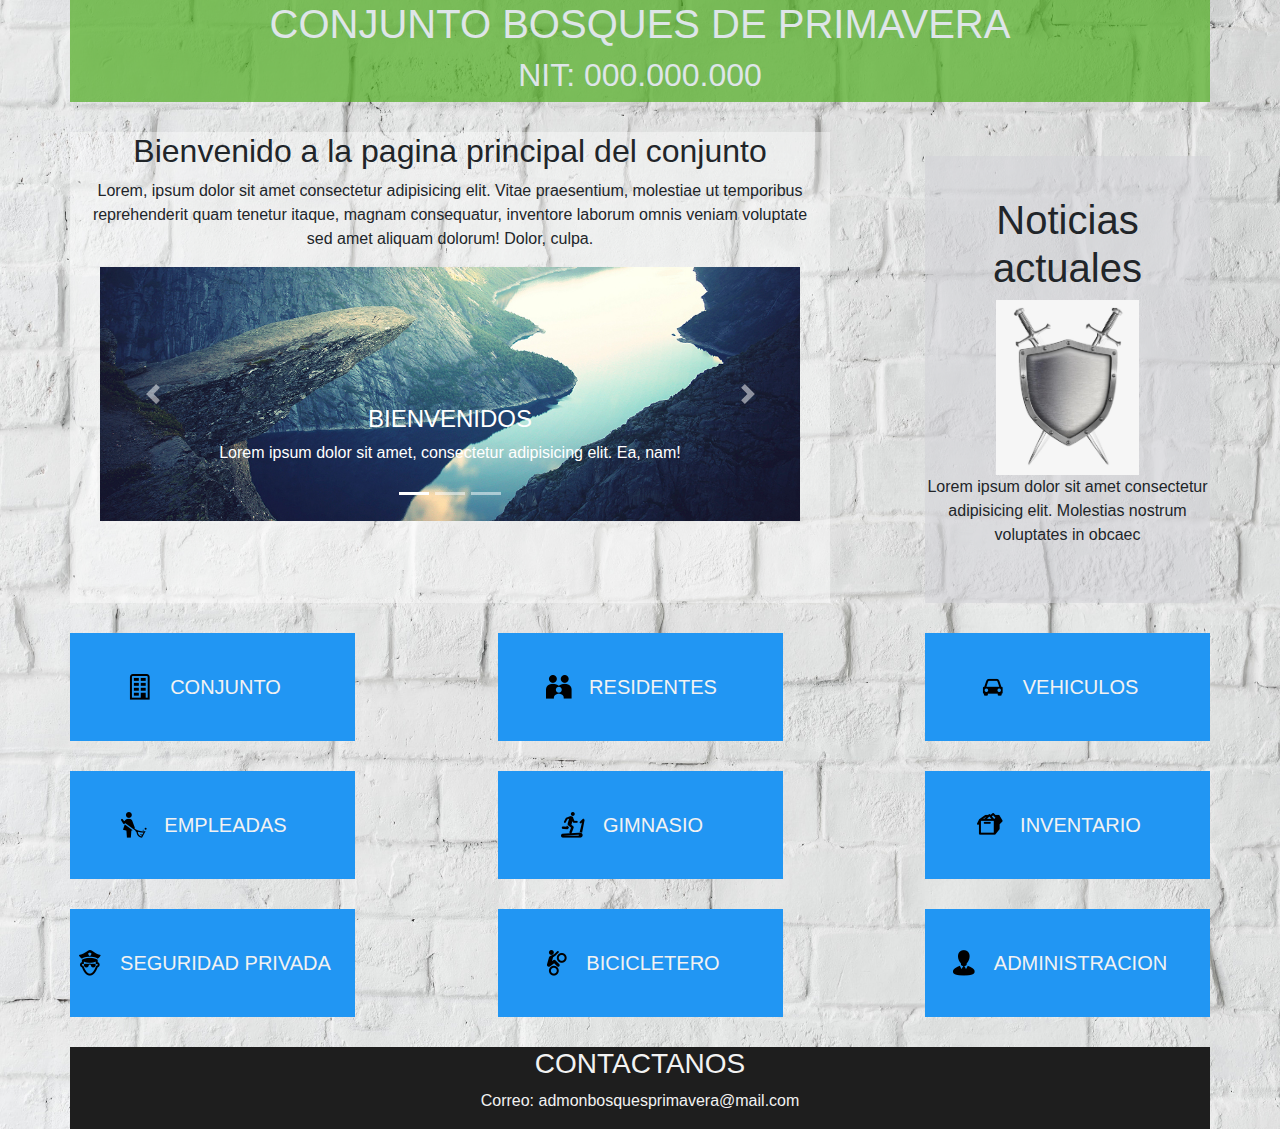
<file: index.html>
<!DOCTYPE html>
<html lang="en">
<head>
    <meta charset="UTF-8">
    <meta name="viewport" content="width=device-width, initial-scale=1.0">
    <meta http-equiv="X-UA-Compatible" content="ie=edge">
    <link rel="stylesheet" href="css/bootstrap.min.css">
    <link rel="stylesheet" href="stylos.css">
    <title>Bosques de Primavera</title>
</head>
<body>
    <div class="container">
        <header class="titulo row">
            <div class="col">
                <h1>CONJUNTO BOSQUES DE PRIMAVERA</h1>
                <h2>NIT: 000.000.000</h2>
            </div>
        </header>
        <div class="tema_inicial row justify-content-between">
            <main class="tema_principal col-lg-8 col-md-12">
                <h2>Bienvenido a la pagina principal del conjunto</h2>
                <p>Lorem, ipsum dolor sit amet consectetur adipisicing elit. Vitae praesentium, molestiae ut temporibus reprehenderit quam tenetur itaque, magnam consequatur, inventore laborum omnis veniam voluptate sed amet aliquam dolorum! Dolor, culpa.</p>
                <div class="container">
                    <div class="row">
                        <div class="col">
                            <div class="carousel slide" id="fotoswelcome" data-ride="carousel">
                                <ol class="carousel-indicators">
                                    <li data-target="#fotoswelcome" data-slide-to="0" class="active"></li>
                                    <li data-target="#fotoswelcome" data-slide-to="1"></li>
                                    <li data-target="#fotoswelcome" data-slide-to="2"></li>
                                </ol>
                                <div class="carousel-inner">
                                    <div class="carousel-item active">
                                        <div class="carousel-caption d-block">
                                            <h4>BIENVENIDOS</h4>
                                            <P>Lorem ipsum dolor sit amet, consectetur adipisicing elit. Ea, nam!</P>
                                        </div>
                                        <img width="100%" src="img/carousel1.jpg" alt="">
                                    </div>
                                    <div class="carousel-item">
                                        <div class="carousel-caption d-block">
                                            <h4>CONTACTANOS</h4>
                                            <P>Lorem ipsum dolor sit amet, consectetur adipisicing elit. Ea, nam!</P>
                                        </div>
                                        <img width="100%" src="img/carousel2.jpg" alt="">
                                    </div>
                                    <div class="carousel-item">
                                        <div class="carousel-caption d-block">
                                            <h4>SIGUENOS</h4>
                                            <P>Lorem ipsum dolor sit amet, consectetur adipisicing elit. Ea, nam!</P>
                                        </div>
                                        <img width="100%" src="img/carousel3.jpg" alt="">
                                    </div>
                                </div>
                                <a href="#fotoswelcome" class="carousel-control-prev" data-slide="prev">
                                    <span class="carousel-control-prev-icon" aria-hidden="true"></span>
                                    <span class="sr-only">Anterior</span>
                                </a>
                                <a href="#fotoswelcome" class="carousel-control-next" data-slide="next">
                                    <span class="carousel-control-next-icon" aria-hidden="true"></span>
                                    <span class="sr-only">Anterior</span>
                                </a>
                            </div>
                        </div>
                    </div>
                </div>
            </main>
            <aside class="noticias_actuales col-lg-3 col-md-12 align-self-center mt-4">
                <h1>Noticias actuales</h1>
                <img src="img/logo_conjunto.jpg" width="50%" height="50%" alt="logo">
                <p>Lorem ipsum dolor sit amet consectetur adipisicing elit. Molestias nostrum voluptates in obcaec</p>
            </aside>
        </div>
        <section class="menus_principales row justify-content-between">
            <div class="pagina_extra col-lg-3 col-md-6 col-sm-12">
                <img src="img/icons8-edificio-26.png" alt="logos_pequeños"><a class="menus btn btn-link btn-lg" href="Conjunto/Conjunto/conjunto.html">CONJUNTO</a>
            </div>
            <div class="pagina_extra col-lg-3 col-md-6 col-sm-12">
                <img src="img/icons8-familia-hombre-mujer-26.png" alt="logos_pequeños"><a class="menus btn btn-link btn-lg" href="Conjunto/Residentes/residentes.html">RESIDENTES</a>
            </div>
            <div class="pagina_extra col-lg-3 col-md-12 col-sm-12">
                <img src="img/icons8-coche-26.png" alt="logos_pequeños"><a class="menus btn btn-link btn-lg" href="Conjunto/Vehiculos/vehiculos.html">VEHICULOS</a>
            </div>
        </section>
        <section class="menus_principales row justify-content-between">    
            <div class="pagina_extra col-lg-3 col-md-6 col-sm-12">
                <img src="img/icons8-ama-de-llaves-26.png" alt="logos_pequeños"><a class="menus btn btn-link btn-lg" href="Conjunto/Empleadas/empleadas.html">EMPLEADAS</a>
            </div>
            <div class="pagina_extra col-lg-3 col-md-6 col-sm-12">
                <img src="img/icons8-cinta-de-correr-26.png" alt="logos_pequeños"><a class="menus btn btn-link btn-lg" href="Conjunto/Gimnasio/gimnasio.html">GIMNASIO</a>
            </div>
            <div class="pagina_extra col-lg-3 col-md-12 col-sm-12">
                <img src="img/icons8-caja-llena-26.png" alt="logos_pequeños"><a class="menus btn btn-link btn-lg" href="Conjunto/Inventario/inventario.html">INVENTARIO</a>
            </div>
        </section>    
        <section class="menus_principales row justify-content-between">    
            <div class="pagina_extra col-lg-3 col-md-6 col-sm-12">
                <img src="img/icons8-hombre-policía-26.png" alt="logos_pequeños"><a class="menus btn btn-link btn-lg" href="Conjunto/Seguridad_privada/seguridad_privada.html">SEGURIDAD PRIVADA</a>
            </div>
            <div class="pagina_extra col-lg-3 col-md-6 col-sm-12">
                <img src="img/icons8-ciclismo-bmx-26.png" alt="logos_pequeños"><a class="menus btn btn-link btn-lg" href="Conjunto/Bicicletero/bicicletero.html">BICICLETERO</a>
            </div>
            <div class="pagina_extra col-lg-3 col-md-12 col-sm-12">
                <img src="img/icons8-administrador-del-hombre-26.png" alt="logos_pequeños"><a class="menus btn btn-link btn-lg" href="Conjunto/Administracion/administracionn.html">ADMINISTRACION</a>
            </div>
        </section>
        <footer class="contactanos row">
            <div class="col">
                <h3>CONTACTANOS</h3>
                <P>Correo: admonbosquesprimavera@mail.com</P>
            </div>
        </footer>
    </div>
    <script src="js/jquery-3.3.1.min.js"></script>
    <script src="js/bootstrap.min.js"></script>
</body>
</html>
</file>
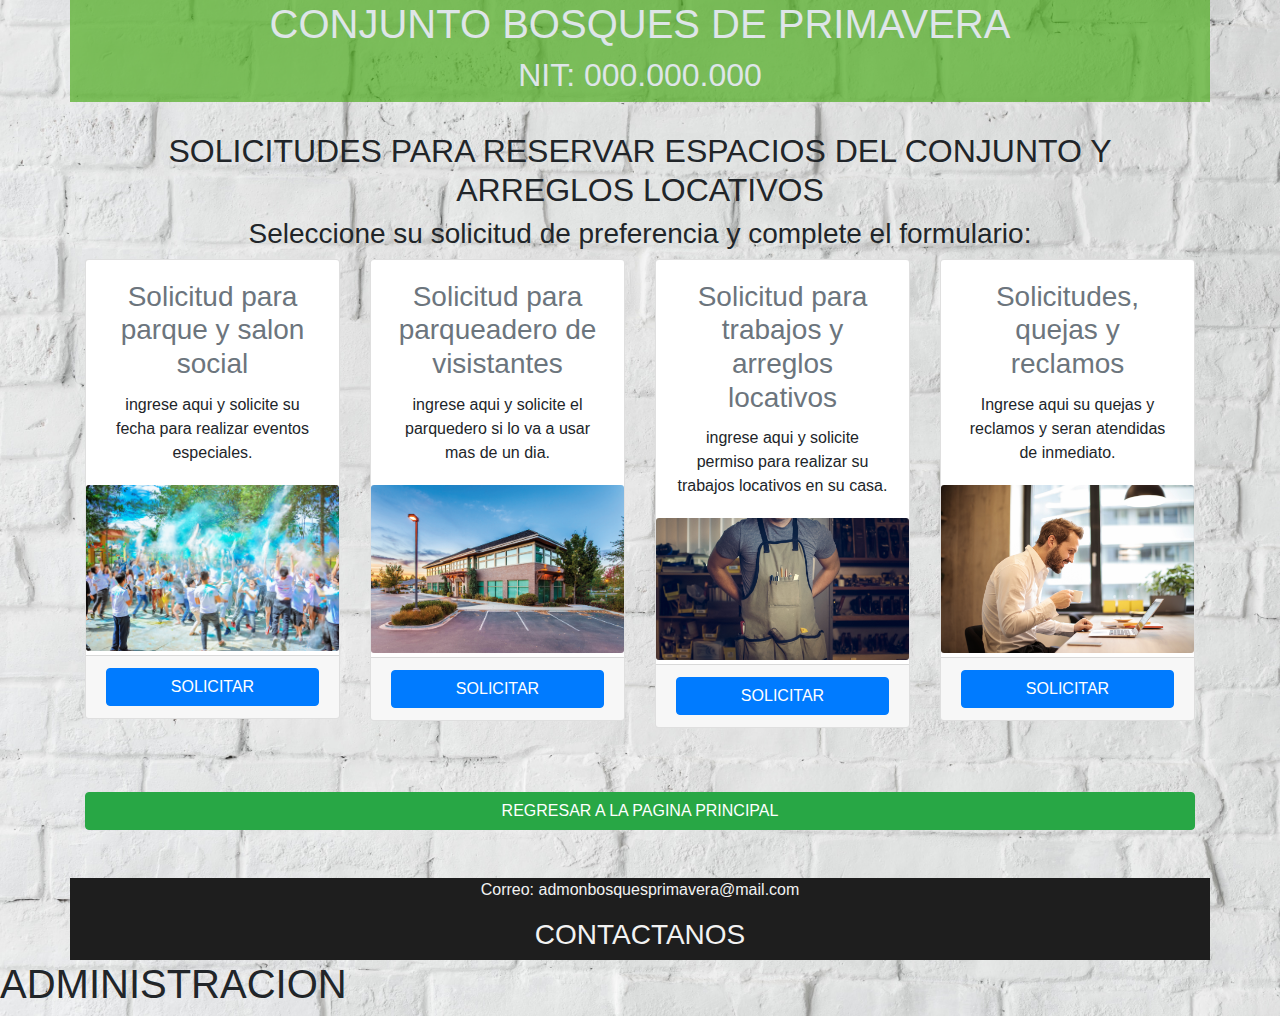
<file: Conjunto/Administracion/administracionn.html>
<!DOCTYPE html>
<html lang="en">
<head>
    <meta charset="UTF-8">
    <meta name="viewport" content="width=device-width, initial-scale=1.0">
    <meta http-equiv="X-UA-Compatible" content="ie=edge">
    <link rel="stylesheet" href="../../css/bootstrap.min.css">
    <link rel="stylesheet" href="../../stylos.css">
    <title>Administracion</title>
</head>
<body>
    <div class="container">
        <header class="titulo row">
            <div class="col">
                <h1>CONJUNTO BOSQUES DE PRIMAVERA</h1>
                <h2>NIT: 000.000.000</h2>
            </div>
        </header>
        <div class="row">
            <div class="col text-center">
                <h2>SOLICITUDES PARA RESERVAR ESPACIOS DEL CONJUNTO Y ARREGLOS LOCATIVOS</h2>
                <h3>Seleccione su solicitud de preferencia y complete el formulario:</h3>
            </div>
        </div>
        <div class="row">
            <div class="col-12 col-md-6 col-lg-3 mb-3">
                <div class="card text-center">
                    <div class="card-body">
                        <h3 class="card-title text-muted">Solicitud para parque y salon social</h3>
                        <p class="card-text">ingrese aqui y solicite su fecha para realizar eventos especiales.</p>
                    </div>
                    <img src="../../img/celebration-crowd-daylight-1157557.jpg" alt="party" class="card-img mb-1">
                    <div class="card-footer">
                        <a href="Solicitudes/salon_social.html" class="btn btn-primary btn-block">SOLICITAR</a>
                    </div>
                </div>
            </div>
            <div class="col-12 col-md-6 col-lg-3 mb-3">
                <div class="card text-center">
                    <div class="card-body">
                        <h3 class="card-title text-muted">Solicitud para parqueadero de visistantes</h3>
                        <p class="card-text">ingrese aqui y solicite el parquedero si lo va a usar mas de un dia.</p>
                    </div>
                    <img src="../../img/architecture-building-daylight-1500459.jpg" alt="party" class="card-img mb-1">
                    <div class="card-footer">
                        <a href="Solicitudes/parquedero.html" class="btn btn-primary btn-block">SOLICITAR</a>
                    </div>
                </div>
            </div>
            <div class="col-12 col-md-6 col-lg-3 mb-3">
                <div class="card text-center">
                    <div class="card-body">
                        <h3 class="card-title text-muted">Solicitud para trabajos y arreglos locativos</h3>
                        <p class="card-text">ingrese aqui y solicite permiso para realizar su trabajos locativos en su casa.</p>
                    </div>
                    <img src="../../img/adult-apron-blur-374079.jpg" alt="party" class="card-img mb-1">
                    <div class="card-footer">
                        <a href="Solicitudes/trabajos.html" class="btn btn-primary btn-block">SOLICITAR</a>
                    </div>
                </div>
            </div>
            <div class="col-12 col-md-6 col-lg-3">
                <div class="card text-center">
                    <div class="card-body">
                        <h3 class="card-title text-muted">Solicitudes, quejas y reclamos</h3>
                        <p class="card-text">Ingrese aqui su quejas y reclamos y seran atendidas de inmediato.</p>
                    </div>
                    <img src="../../img/beard-coffee-cup-925786.jpg" alt="party" class="card-img mb-1">
                    <div class="card-footer">
                         <a href="Solicitudes/quejas.html" class="btn btn-primary btn-block">SOLICITAR</a>
                    </div>
                </div>
            </div>
        </div>
        <div class="row mb-5 mt-5">
            <div class="col">
                <a href="../../index.html" class="btn btn-success btn-block">REGRESAR A LA PAGINA PRINCIPAL</a>
            </div>
        </div>
    </div>
    <div class="container">
        <footer class="contactanos row">
            <div class="col">
                <P>Correo: admonbosquesprimavera@mail.com</P>
                <h3>CONTACTANOS</h3>
            </div>
        </footer>
    </div>
    <h1>ADMINISTRACION</h1>
    <script src="../../js/jquery-3.3.1.min.js"></script>
    <script src="../../js/bootstrap.min.js"></script>
</body>
</body>
</html>
</file>
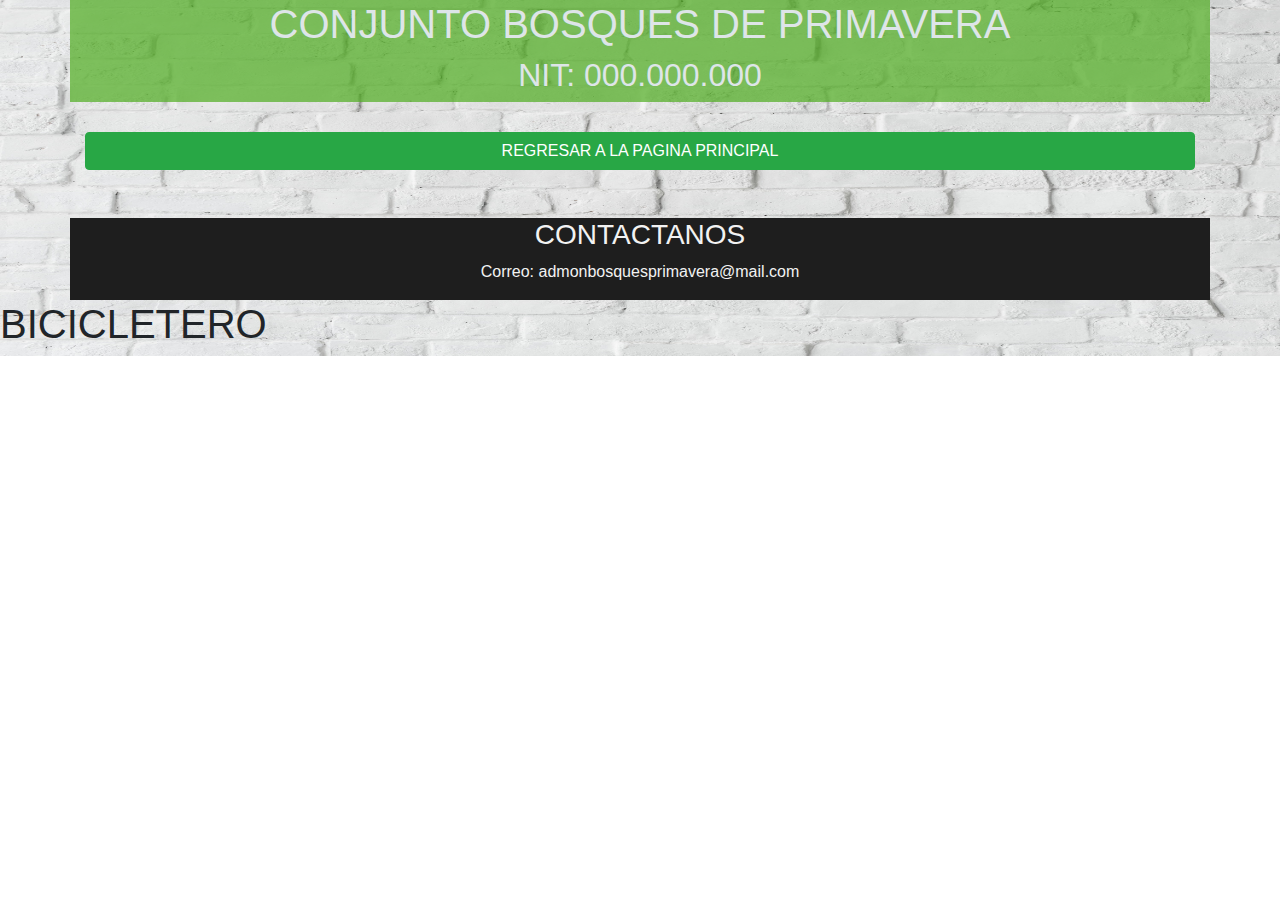
<file: Conjunto/Bicicletero/bicicletero.html>
<!DOCTYPE html>
<html lang="en">
<head>
    <meta charset="UTF-8">
    <meta name="viewport" content="width=device-width, initial-scale=1.0">
    <meta http-equiv="X-UA-Compatible" content="ie=edge">
    <link rel="stylesheet" href="../../css/bootstrap.min.css">
    <link rel="stylesheet" href="../../stylos.css">
    <title>Bicicletero</title>
</head>
<body>
    <div class="container">
        <header class="titulo row">
            <div class="col">
                <h1>CONJUNTO BOSQUES DE PRIMAVERA</h1>
                <h2>NIT: 000.000.000</h2>
            </div>
        </header>
        <div class="row mb-5">
             <div class="col">
                <a href="../../index.html" class="btn btn-success btn-block">REGRESAR A LA PAGINA PRINCIPAL</a>
            </div>
        </div>
    </div>
    <div class="container">
        <footer class="contactanos row">
            <div class="col">
                <h3>CONTACTANOS</h3>
                <P>Correo: admonbosquesprimavera@mail.com</P>
            </div>
        </footer>
    </div>
    <h1>BICICLETERO</h1>
    <script src="../../js/bootstrap.min.js"></script>
    <script src="../../js/jquery-3.3.1.min.js"></script>
</body>
</body>
</html>
</file>
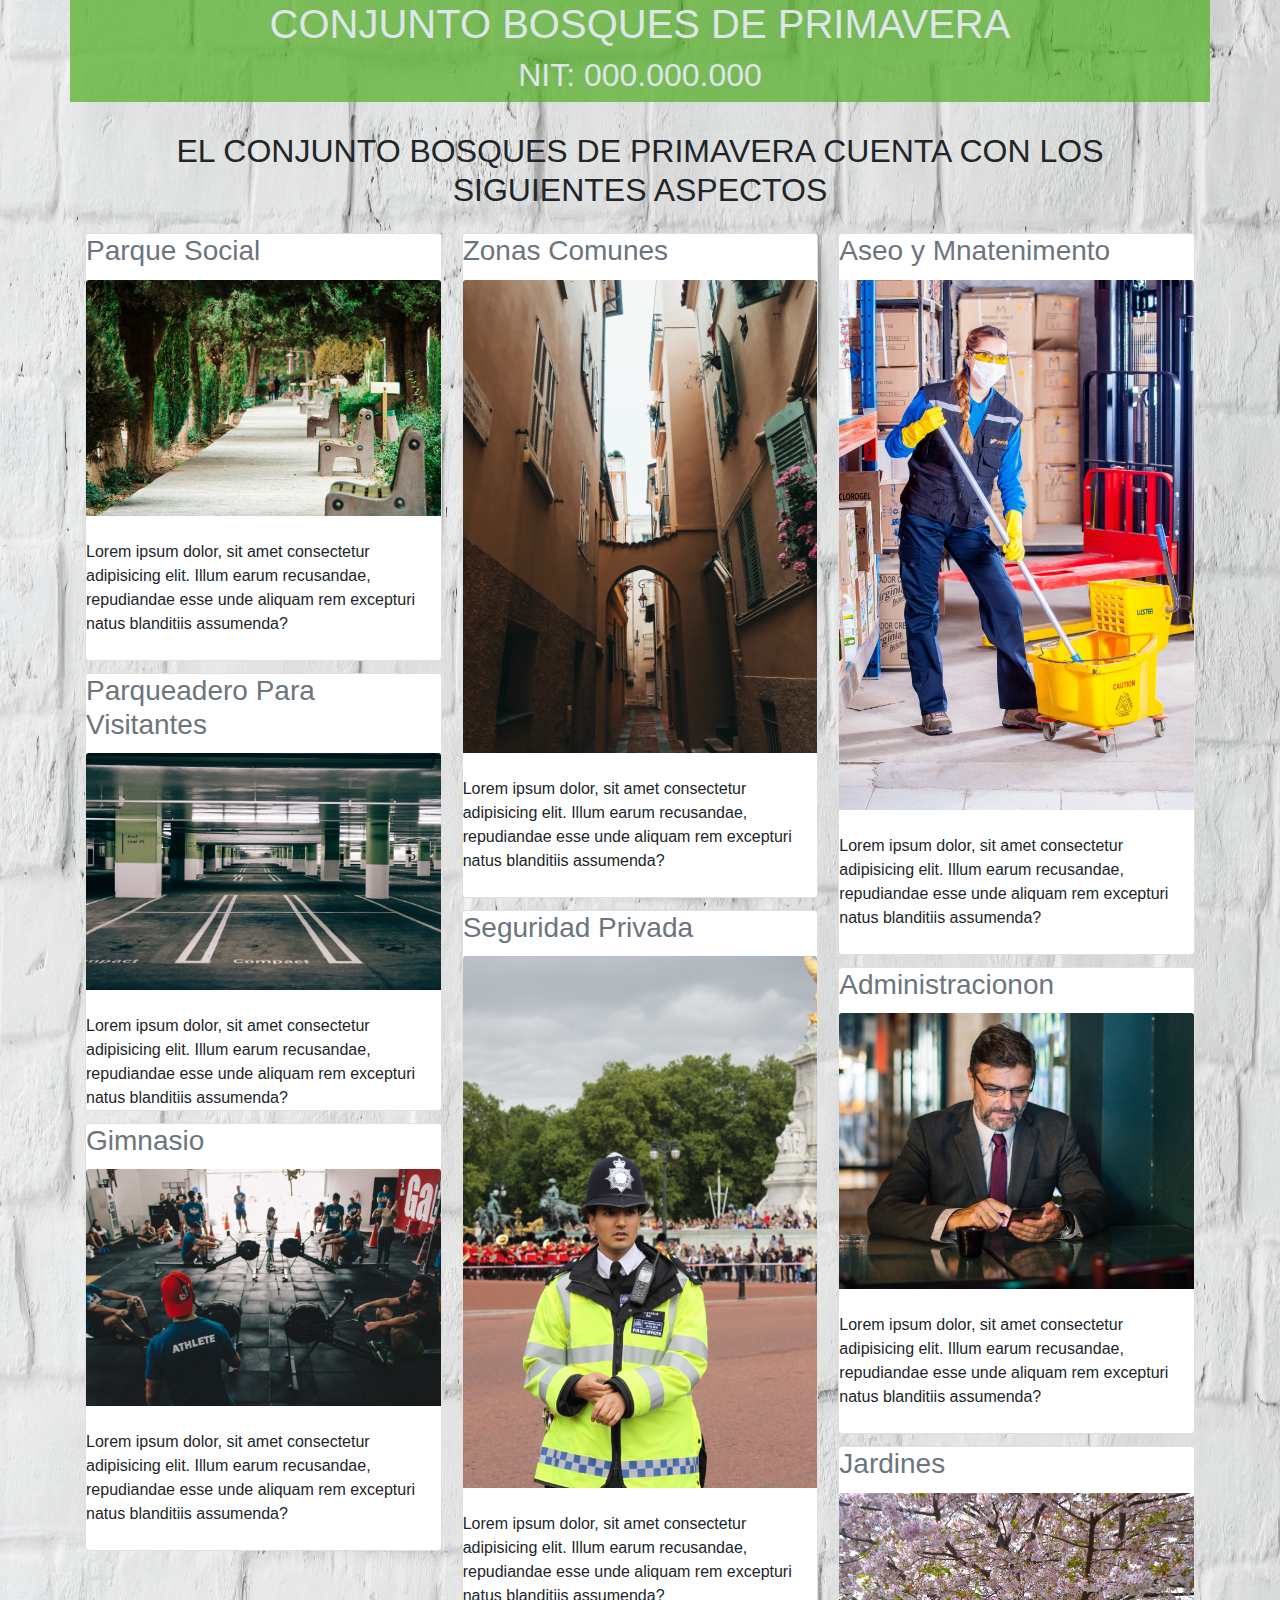
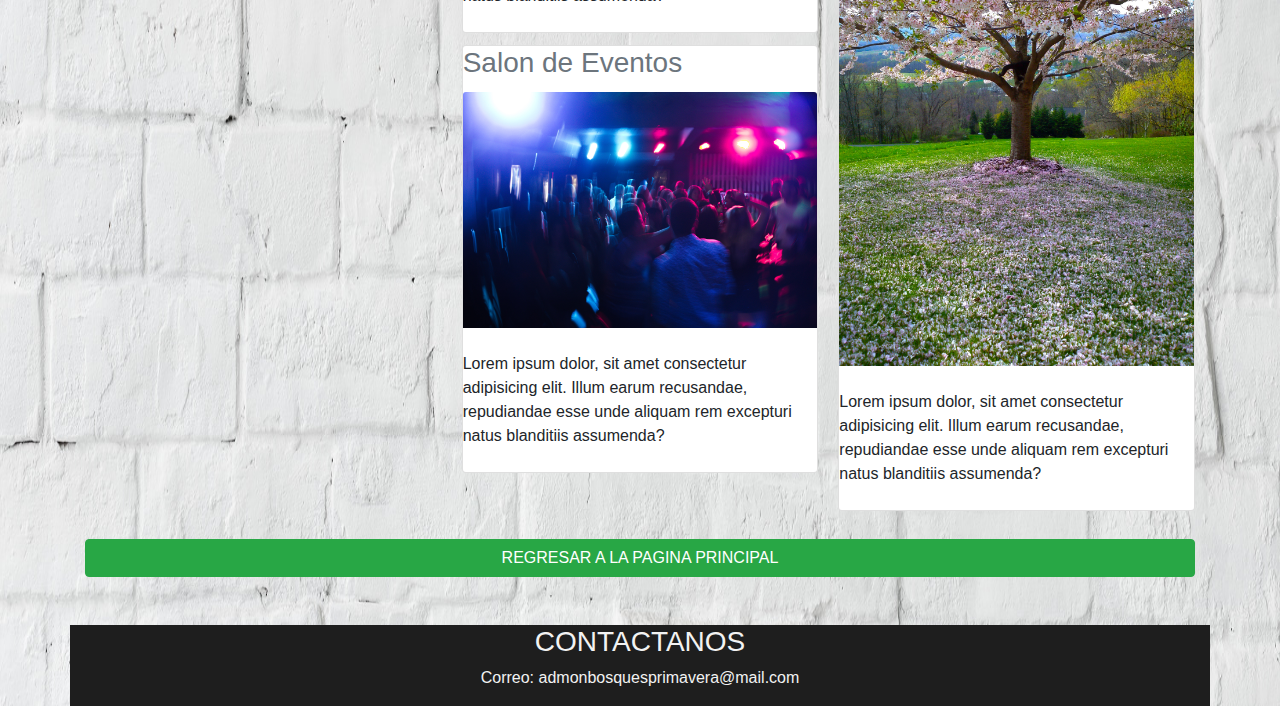
<file: Conjunto/Conjunto/conjunto.html>
<!DOCTYPE html>
<html lang="en">
<head>
    <meta charset="UTF-8">
    <meta name="viewport" content="width=device-width, initial-scale=1.0">
    <meta http-equiv="X-UA-Compatible" content="ie=edge">
    <link rel="stylesheet" href="../../css/bootstrap.min.css">
    <link rel="stylesheet" href="../../stylos.css">
    <title>Conjunto</title>
</head>
<body>
    <div class="container">
        <header class="titulo row">
            <div class="col">
                <h1>CONJUNTO BOSQUES DE PRIMAVERA</h1>
                <h2>NIT: 000.000.000</h2>
            </div>
        </header>
        <div class="row">
            <div class="col">
                <h2 class="text-center">EL CONJUNTO BOSQUES DE PRIMAVERA CUENTA CON LOS SIGUIENTES ASPECTOS</h2>
            </div>
        </div>
    </div>
    <div class="container">
        <div class="row mt-3 mb-3">
            <div class="col">
                <div class="card-columns">
                    <div class="card">
                        <div class="card-block">
                            <h3 class="card-title text-muted">Parque Social</h3>
                            <img src="../../img/benches-environment-flower-983436.jpg" class="card-img-top img-fluid" alt="">
                            <p class="card-text mt-4 mb-4">Lorem ipsum dolor, sit amet consectetur adipisicing elit. Illum earum recusandae, repudiandae esse unde aliquam rem excepturi natus blanditiis assumenda?</p>
                        </div>
                    </div>
                    <div class="card">
                        <div class="card-block">
                            <h3 class="card-title text-muted">Parqueadero Para Visitantes</h3>
                            <img src="../../img/multi-storey-car-park-parking-6517.jpg" class="card-img-top img-fluid" alt="">
                            <p class="card-text mt-4">Lorem ipsum dolor, sit amet consectetur adipisicing elit. Illum earum recusandae, repudiandae esse unde aliquam rem excepturi natus blanditiis assumenda?</p>
                        </div>
                    </div>
                    <div class="card">
                        <div class="card-block">
                            <h3 class="card-title text-muted">Gimnasio</h3>
                            <img src="../../img/athletes-endurance-energy-685534.jpg" class="card-img-top img-fluid" alt="">
                            <p class="card-text mt-4 mb-4">Lorem ipsum dolor, sit amet consectetur adipisicing elit. Illum earum recusandae, repudiandae esse unde aliquam rem excepturi natus blanditiis assumenda?</p>
                        </div>
                    </div>
                    <div class="card">
                        <div class="card-block">
                            <h3 class="card-title text-muted">Zonas Comunes</h3>
                            <img src="../../img/alley-architecture-buildings-1287217.jpg" class="card-img-top img-fluid" alt="">
                            <p class="card-text mt-4 mb-4">Lorem ipsum dolor, sit amet consectetur adipisicing elit. Illum earum recusandae, repudiandae esse unde aliquam rem excepturi natus blanditiis assumenda?</p>
                        </div>
                    </div>
                    <div class="card">
                        <div class="card-block">
                            <h3 class="card-title text-muted">Seguridad Privada</h3>
                            <img src="../../img/city-cop-crowd-89427.jpg" class="card-img-top img-fluid" alt="">
                            <p class="card-text mt-4 mb-4">Lorem ipsum dolor, sit amet consectetur adipisicing elit. Illum earum recusandae, repudiandae esse unde aliquam rem excepturi natus blanditiis assumenda?</p>
                        </div>
                    </div>
                    <div class="card">
                        <div class="card-block">
                            <h3 class="card-title text-muted">Salon de Eventos</h3>
                            <img src="../../img/bar-blur-blurred-801863.jpg" class="card-img-top img-fluid" alt="">
                            <p class="card-text mt-4 mb-4">Lorem ipsum dolor, sit amet consectetur adipisicing elit. Illum earum recusandae, repudiandae esse unde aliquam rem excepturi natus blanditiis assumenda?</p>
                        </div>
                    </div>
                    <div class="card">
                        <div class="card-block">
                            <h3 class="card-title text-muted">Aseo y Mnatenimento</h3>
                            <img src="../../img/adult-building-business-209271.jpg" class="card-img-top img-fluid" alt="">
                            <p class="card-text mt-4 mb-4">Lorem ipsum dolor, sit amet consectetur adipisicing elit. Illum earum recusandae, repudiandae esse unde aliquam rem excepturi natus blanditiis assumenda?</p>
                        </div>
                    </div>
                    <div class="card">
                        <div class="card-block">
                            <h3 class="card-title text-muted">Administracionon</h3>
                            <img src="../../img/administration-adult-alone-1056549.jpg" class="card-img-top img-fluid" alt="">
                            <p class="card-text mt-4 mb-4">Lorem ipsum dolor, sit amet consectetur adipisicing elit. Illum earum recusandae, repudiandae esse unde aliquam rem excepturi natus blanditiis assumenda?</p>
                        </div>
                    </div>
                    <div class="card">
                        <div class="card-block">
                            <h3 class="card-title text-muted">Jardines</h3>
                            <img src="../../img/blooming-blossom-flora-92933.jpg" class="card-img-top img-fluid" alt="">
                            <p class="card-text mt-4 mb-4">Lorem ipsum dolor, sit amet consectetur adipisicing elit. Illum earum recusandae, repudiandae esse unde aliquam rem excepturi natus blanditiis assumenda?</p>
                        </div>
                    </div>
                </div>
            </div>
        </div>
        <div class="row mb-5">
             <div class="col">
                <a href="../../index.html" class="btn btn-success btn-block">REGRESAR A LA PAGINA PRINCIPAL</a>
            </div>
        </div>
    </div>
    <div class="container">
        <footer class="contactanos row">
            <div class="col">
                <h3>CONTACTANOS</h3>
                <P>Correo: admonbosquesprimavera@mail.com</P>
            </div>
        </footer>
    </div>
    <script src="../../js/jquery-3.3.1.min.js"></script>
    <script src="../../js/bootstrap.min.js"></script>
</body>
</body>
</html>
</file>
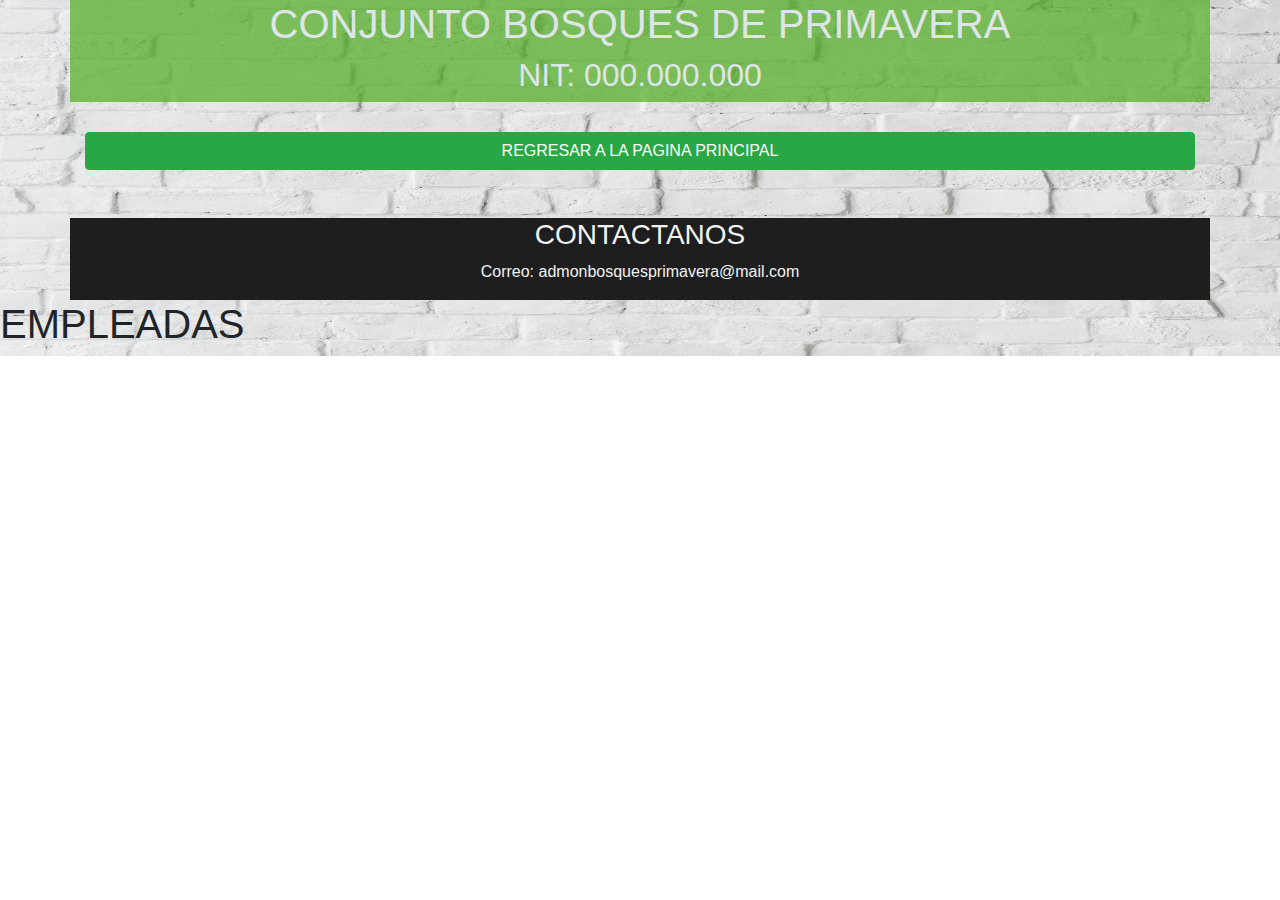
<file: Conjunto/Empleadas/empleadas.html>
<!DOCTYPE html>
<html lang="en">
<head>
    <meta charset="UTF-8">
    <meta name="viewport" content="width=device-width, initial-scale=1.0">
    <meta http-equiv="X-UA-Compatible" content="ie=edge">
    <link rel="stylesheet" href="../../css/bootstrap.min.css">
    <link rel="stylesheet" href="../../stylos.css">
    <title>Empleadas</title>
</head>
<body>
    <div class="container">
        <header class="titulo row">
            <div class="col">
                <h1>CONJUNTO BOSQUES DE PRIMAVERA</h1>
                <h2>NIT: 000.000.000</h2>
            </div>
        </header>
        <div class="row mb-5">
             <div class="col">
                <a href="../../index.html" class="btn btn-success btn-block">REGRESAR A LA PAGINA PRINCIPAL</a>
            </div>
        </div>
    </div>
    <div class="container">
        <footer class="contactanos row">
            <div class="col">
                <h3>CONTACTANOS</h3>
                <P>Correo: admonbosquesprimavera@mail.com</P>
            </div>
        </footer>
    </div>
    <h1>EMPLEADAS</h1>
    <script src="../../js/bootstrap.min.js"></script>
    <script src="../../js/jquery-3.3.1.min.js"></script>
</body>
</body>
</html>
</file>
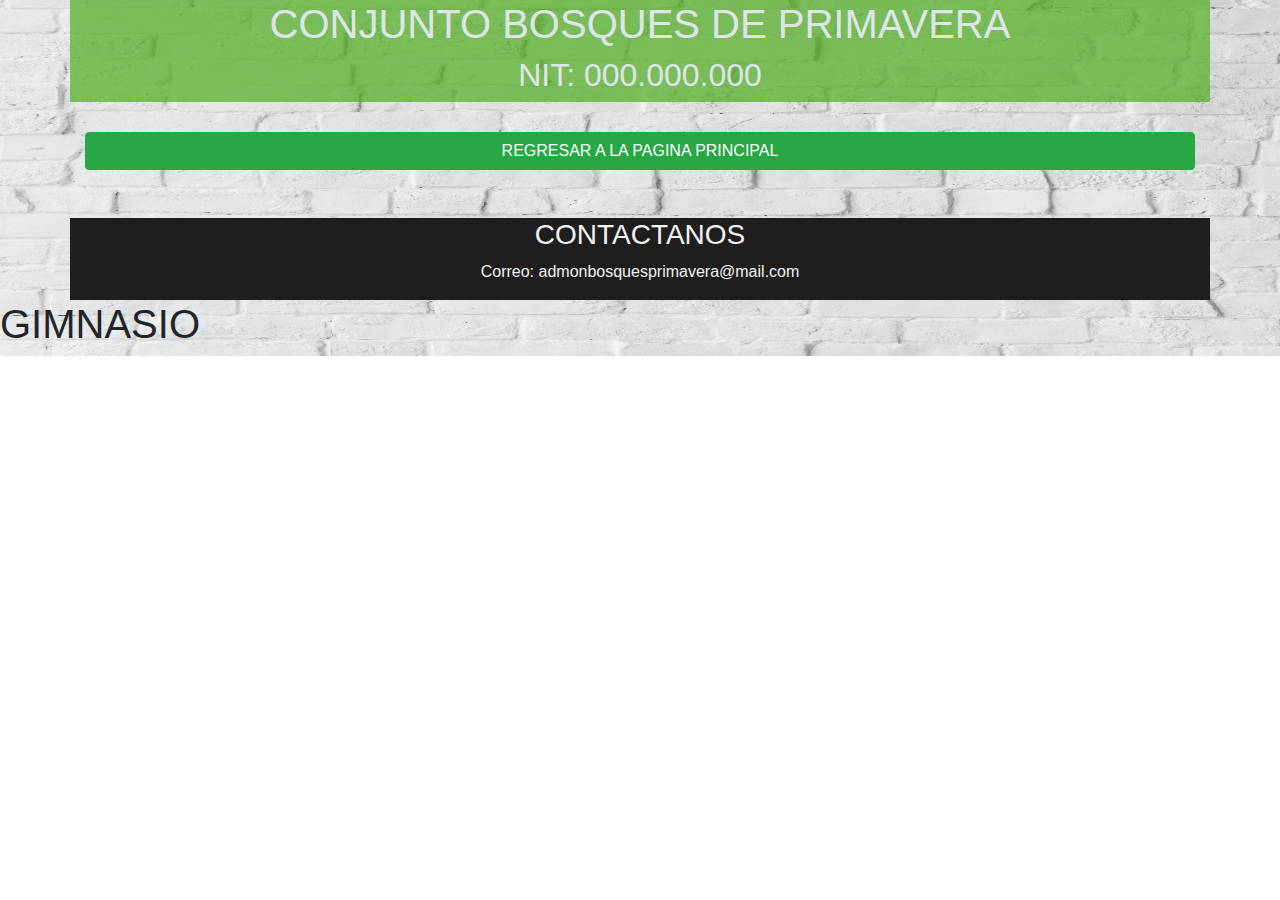
<file: Conjunto/Gimnasio/gimnasio.html>
<!DOCTYPE html>
<html lang="en">
<head>
    <meta charset="UTF-8">
    <meta name="viewport" content="width=device-width, initial-scale=1.0">
    <meta http-equiv="X-UA-Compatible" content="ie=edge">
    <link rel="stylesheet" href="../../css/bootstrap.min.css">
    <link rel="stylesheet" href="../../stylos.css">
    <title>Gimnasio</title>
</head>
<body>
    <div class="container">
        <header class="titulo row">
            <div class="col">
                <h1>CONJUNTO BOSQUES DE PRIMAVERA</h1>
                <h2>NIT: 000.000.000</h2>
            </div>
        </header>
        <div class="row mb-5">
             <div class="col">
                <a href="../../index.html" class="btn btn-success btn-block">REGRESAR A LA PAGINA PRINCIPAL</a>
            </div>
        </div>
    </div>
    <div class="container">
        <footer class="contactanos row">
            <div class="col">
                <h3>CONTACTANOS</h3>
                <P>Correo: admonbosquesprimavera@mail.com</P>
            </div>
        </footer>
    </div>
    <h1>GIMNASIO</h1>
    <script src="../../js/bootstrap.min.js"></script>
    <script src="../../js/jquery-3.3.1.min.js"></script>
</body>
</body>
</html>
</file>
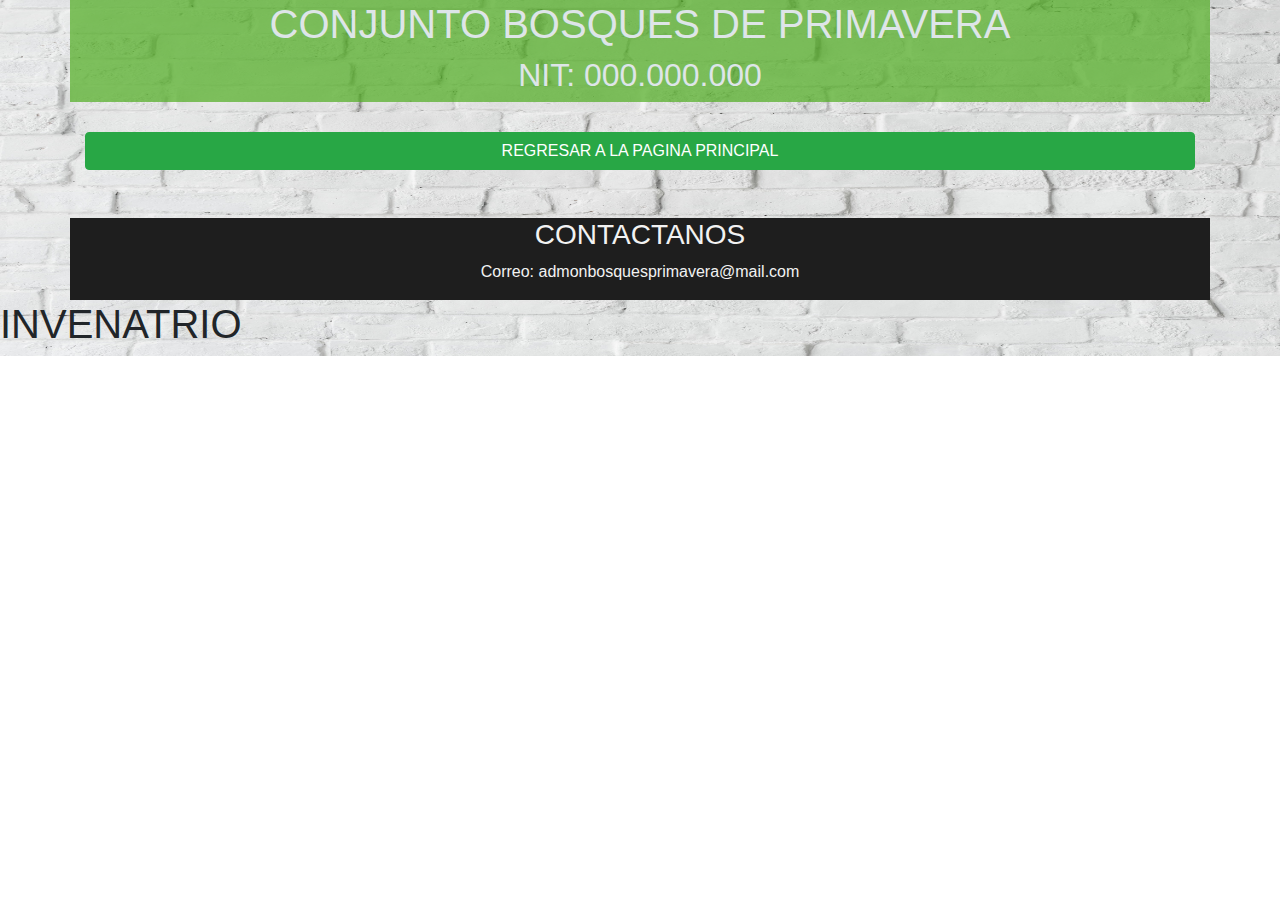
<file: Conjunto/Inventario/inventario.html>
<!DOCTYPE html>
<html lang="en">
<head>
    <meta charset="UTF-8">
    <meta name="viewport" content="width=device-width, initial-scale=1.0">
    <meta http-equiv="X-UA-Compatible" content="ie=edge">
    <link rel="stylesheet" href="../../css/bootstrap.min.css">
    <link rel="stylesheet" href="../../stylos.css">
    <title>Iventario</title>
</head>
<body>
    <div class="container">
        <header class="titulo row">
            <div class="col">
                <h1>CONJUNTO BOSQUES DE PRIMAVERA</h1>
                <h2>NIT: 000.000.000</h2>
            </div>
        </header>
        <div class="row mb-5">
             <div class="col">
                <a href="../../index.html" class="btn btn-success btn-block">REGRESAR A LA PAGINA PRINCIPAL</a>
            </div>
        </div>
    </div>
    <div class="container">
        <footer class="contactanos row">
            <div class="col">
                <h3>CONTACTANOS</h3>
                <P>Correo: admonbosquesprimavera@mail.com</P>
            </div>
        </footer>
    </div>
    <h1>INVENATRIO</h1>
    <script src="../../js/bootstrap.min.js"></script>
    <script src="../../js/jquery-3.3.1.min.js"></script>
</body>
</body>
</html>
</file>
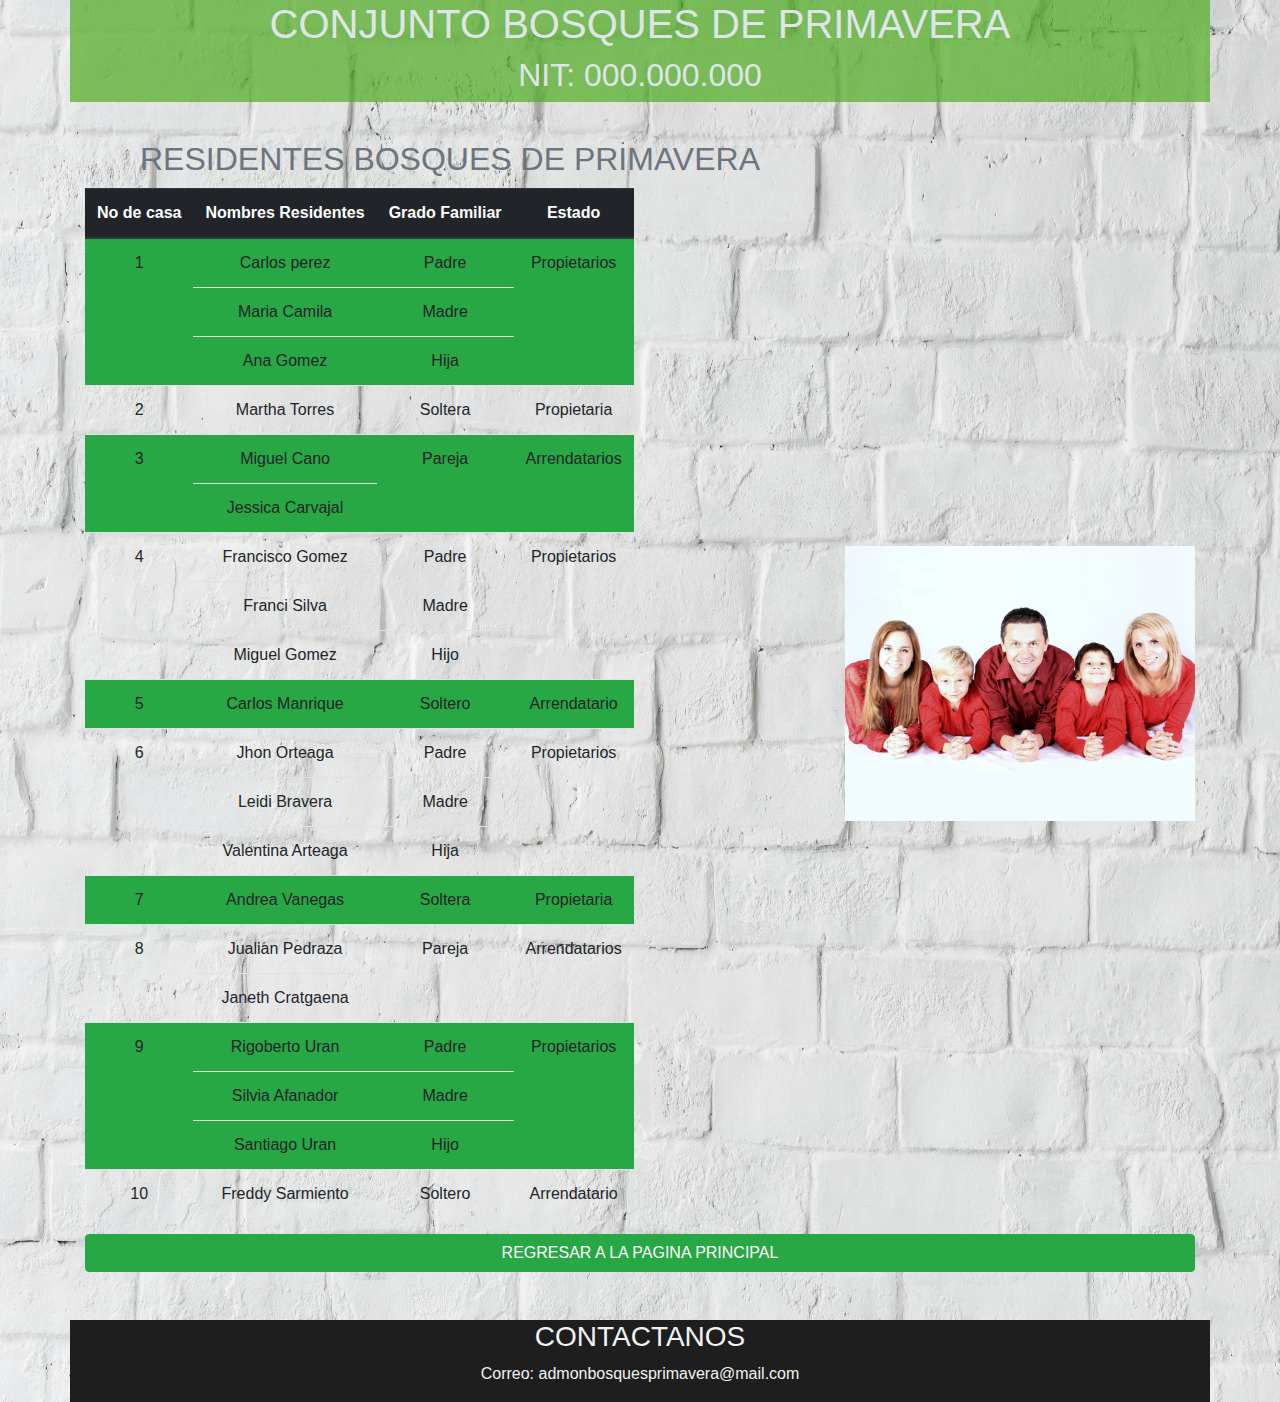
<file: Conjunto/Residentes/residentes.html>
<!DOCTYPE html>
<html lang="en">
<head>
    <meta charset="UTF-8">
    <meta name="viewport" content="width=device-width, initial-scale=1.0">
    <meta http-equiv="X-UA-Compatible" content="ie=edge">
    <link rel="stylesheet" href="../../css/bootstrap.min.css">
    <link rel="stylesheet" href="../../stylos.css">
    <title>Residentes</title>
</head>
<body>
    <div class="container">
        <header class="titulo row">
            <div class="col">
                <h1>CONJUNTO BOSQUES DE PRIMAVERA</h1>
                <h2>NIT: 000.000.000</h2>
            </div>
        </header>
        <div class="row">
            <div class="col-xl-8 col-sm-12">
                <h1 class="titulo_tabla_v"><small class="text-muted">RESIDENTES BOSQUES DE PRIMAVERA</small></h1>
                <table class="table table-hover table-responsive atributos_tabla">
                    <thead class="thead-dark">
                        <tr>
                            <th>No de casa</th>
                            <th>Nombres Residentes</th>
                            <th>Grado Familiar</th>
                            <th>Estado</th>
                        </tr>
                    </thead>
                    <tbody>
                        <tr class="bg-success">
                            <td rowspan="3">1</td>
                            <td>Carlos perez</td>
                            <td>Padre</td>
                            <td rowspan="3">Propietarios</td>
                        </tr>
                        <tr class="bg-success">
                            <td>Maria Camila</td>
                            <td>Madre</td>
                        </tr>
                        <tr class="bg-success">
                            <td>Ana Gomez</td>
                            <td>Hija</td>
                        </tr>
                        <tr>
                            <td>2</td>
                            <td>Martha Torres</td>
                            <td>Soltera</td>
                            <td>Propietaria</td>
                        </tr>
                        <tr class="bg-success">
                            <td rowspan="2">3</td>
                            <td>Miguel Cano</td>
                            <td rowspan="2">Pareja</td>
                            <td rowspan="2">Arrendatarios</td>
                        </tr>
                        <tr class="bg-success">
                            <td>Jessica Carvajal</td>
                        </tr>
                        <tr>
                            <td rowspan="3">4</td>
                            <td>Francisco Gomez</td>
                            <td>Padre</td>
                            <td rowspan="3">Propietarios</td>
                        </tr>
                        <tr>
                            <td>Franci Silva</td>
                            <td>Madre</td>
                        </tr>
                        <tr>
                            <td>Miguel Gomez</td>
                            <td>Hijo</td>
                        </tr>
                        <tr class="bg-success">
                            <td>5</td>
                            <td>Carlos Manrique</td>
                            <td>Soltero</td>
                            <td>Arrendatario</td>
                        </tr>
                        <tr>
                            <td rowspan="3">6</td>
                            <td>Jhon Orteaga</td>
                            <td>Padre</td>
                            <td rowspan="3">Propietarios</td>
                        </tr>
                        <tr>
                            <td>Leidi Bravera</td>
                            <td>Madre</td>
                        </tr>
                        <tr>
                            <td>Valentina Arteaga</td>
                            <td>Hija</td>
                        </tr>
                        <tr class="bg-success">
                            <td>7</td>
                            <td>Andrea Vanegas</td>
                            <td>Soltera</td>
                            <td>Propietaria</td>
                        </tr>
                        <tr>
                            <td rowspan="2">8</td>
                            <td>Jualian Pedraza</td>
                            <td rowspan="2">Pareja</td>
                            <td rowspan="2">Arrendatarios</td>
                        </tr>
                        <tr>
                            <td>Janeth Cratgaena</td>
                        </tr>
                        <tr class="bg-success">
                            <td rowspan="3">9</td>
                            <td>Rigoberto Uran</td>
                            <td>Padre</td>
                            <td rowspan="3">Propietarios</td>
                        </tr>
                        <tr class="bg-success">
                            <td>Silvia Afanador</td>
                            <td>Madre</td>
                        </tr>
                        <tr class="bg-success">
                            <td>Santiago Uran</td>
                            <td>Hijo</td>
                        </tr>
                        <tr>
                            <td>10</td>
                            <td>Freddy Sarmiento</td>
                            <td>Soltero</td>
                            <td>Arrendatario</td>
                        </tr>
                    </tbody>
                </table>
            </div>
            <div class="col-xl-4 col-sm-12 align-self-center">
                <img src="../../img/children-christmas-daughter-46252.jpg" alt="residentes" class="imagen_residentes">
            </div>
        </div>
        <div class="row mb-5">
             <div class="col">
                <a href="../../index.html" class="btn btn-success btn-block">REGRESAR A LA PAGINA PRINCIPAL</a>
            </div>
        </div>
    </div>
    <div class="container">
        <footer class="contactanos row">
            <div class="col">
                <h3>CONTACTANOS</h3>
                <P>Correo: admonbosquesprimavera@mail.com</P>
            </div>
        </footer>
    </div>
    <script src="../../js/jquery-3.3.1.min.js"></script>
    <script src="../../js/bootstrap.min.js"></script> 
</body>
</html>
</file>
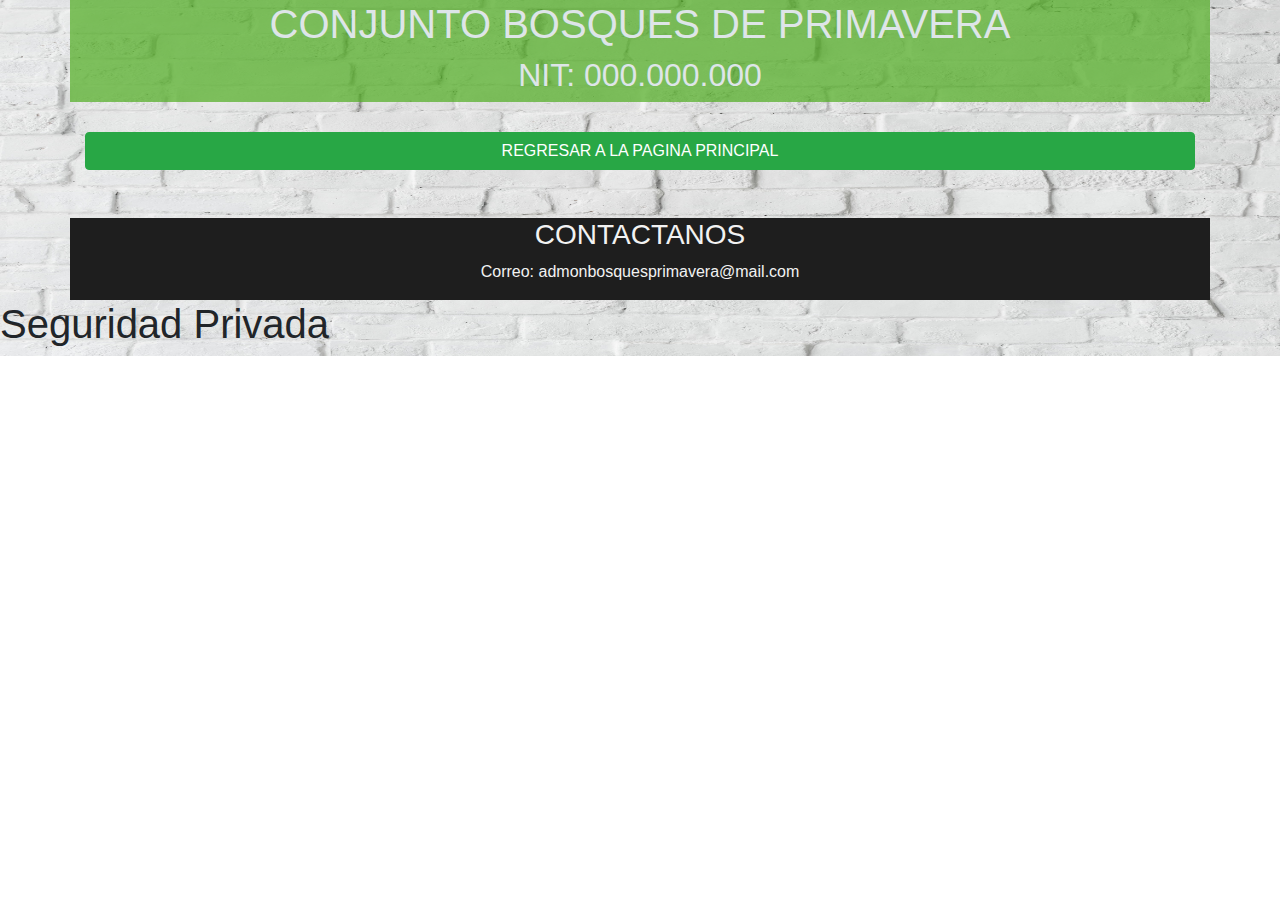
<file: Conjunto/Seguridad_privada/seguridad_privada.html>
<!DOCTYPE html>
<html lang="en">
<head>
    <meta charset="UTF-8">
    <meta name="viewport" content="width=device-width, initial-scale=1.0">
    <meta http-equiv="X-UA-Compatible" content="ie=edge">
    <link rel="stylesheet" href="../../css/bootstrap.min.css">
    <link rel="stylesheet" href="../../stylos.css">
    <title>Seguridad Privada</title>
</head>
<body>
    <div class="container">
        <header class="titulo row">
            <div class="col">
                <h1>CONJUNTO BOSQUES DE PRIMAVERA</h1>
                <h2>NIT: 000.000.000</h2>
            </div>
        </header>
        <div class="row mb-5">
             <div class="col">
                <a href="../../index.html" class="btn btn-success btn-block">REGRESAR A LA PAGINA PRINCIPAL</a>
            </div>
        </div>
    </div>
    <div class="container">
        <footer class="contactanos row">
            <div class="col">
                <h3>CONTACTANOS</h3>
                <P>Correo: admonbosquesprimavera@mail.com</P>
            </div>
        </footer>
    </div>
    <h1>Seguridad Privada</h1>
    <script src="../../js/bootstrap.min.js"></script>
    <script src="../../js/jquery-3.3.1.min.js"></script>
</body>
</body>
</html>
</file>
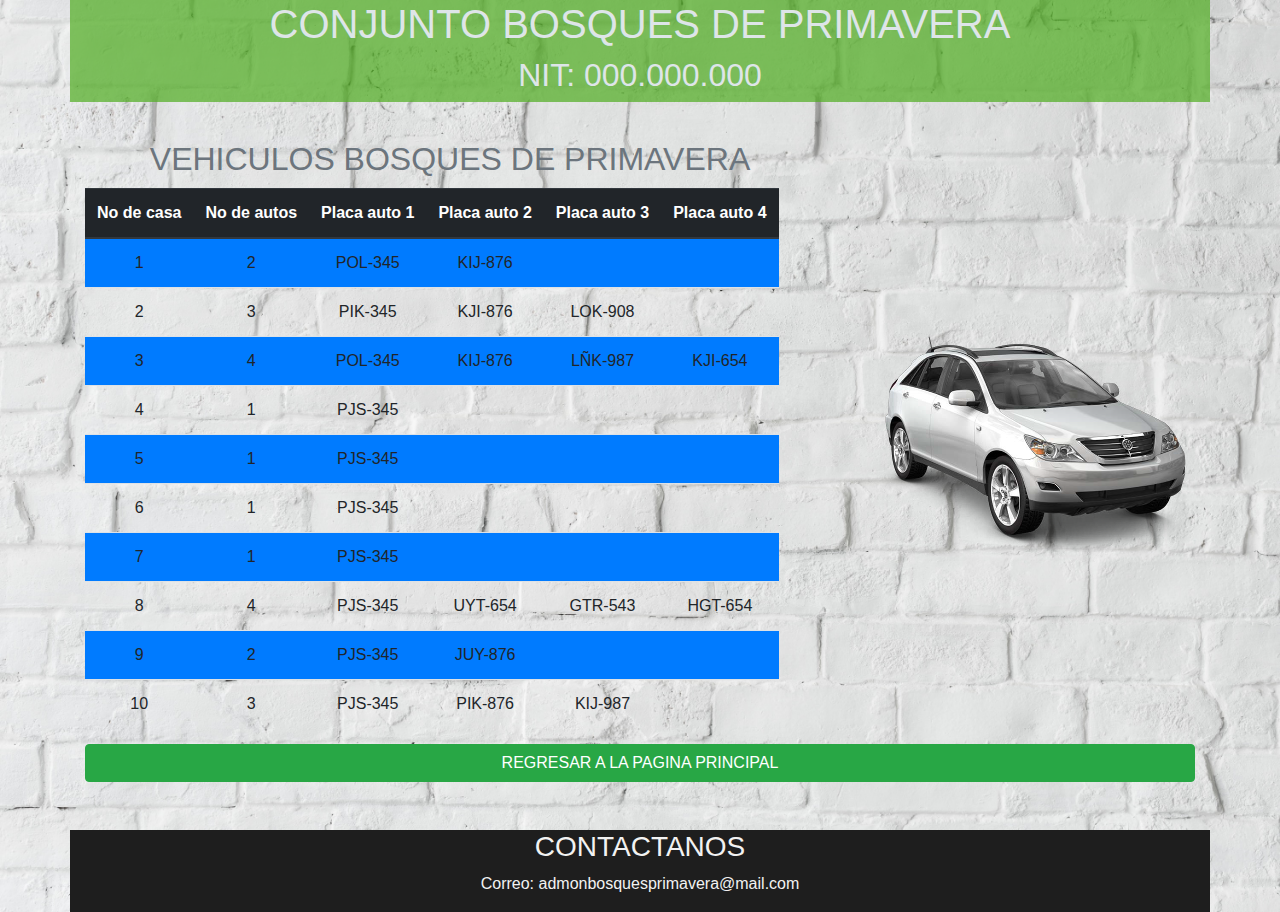
<file: Conjunto/Vehiculos/vehiculos.html>
<!DOCTYPE html>
<html lang="en">
<head>
    <meta charset="UTF-8">
    <meta name="viewport" content="width=device-width, initial-scale=1.0">
    <meta http-equiv="X-UA-Compatible" content="ie=edge">
    <link rel="stylesheet" href="../../css/bootstrap.min.css">
    <link rel="stylesheet" href="../../stylos.css">
    <title>Vehiculos</title>
</head>
<body>
    <div class="container">
        <header class="titulo row">
            <div class="col">
                <h1>CONJUNTO BOSQUES DE PRIMAVERA</h1>
                <h2>NIT: 000.000.000</h2>
            </div>
        </header>
        <div class="row">
            <div class="col-xl-8 col-sm-12">
                <h1 class="titulo_tabla_v"><small class="text-muted">VEHICULOS BOSQUES DE PRIMAVERA</small></h1>
                <table class="table table-hover table-responsive atributos_tabla">
                    <thead class="thead-dark">
                        <tr>
                            <th>No de casa</th>
                            <th>No de autos</th>
                            <th>Placa auto 1</th>
                            <th>Placa auto 2</th>
                            <th>Placa auto 3</th>
                            <th>Placa auto 4</th>
                        </tr>
                    </thead>
                    <tbody>
                        <tr class="bg-primary">
                            <td>1</td>
                            <td>2</td>
                            <td>POL-345</td>
                            <td>KIJ-876</td>
                            <td></td>
                            <td></td>
                        </tr>
                        <tr>
                            <td>2</td>
                            <td>3</td>
                            <td>PIK-345</td>
                            <td>KJI-876</td>
                            <td>LOK-908</td>
                            <td></td>
                        </tr>
                        <tr class="bg-primary">
                            <td>3</td>
                            <td>4</td>
                            <td>POL-345</td>
                            <td>KIJ-876</td>
                            <td>LÑK-987</td>
                            <td>KJI-654</td>
                        </tr>
                        <tr>
                            <td>4</td>
                            <td>1</td>
                            <td>PJS-345</td>
                            <td></td>
                            <td></td>
                            <td></td>
                        </tr>
                        <tr class="bg-primary">
                            <td>5</td>
                            <td>1</td>
                            <td>PJS-345</td>
                            <td></td>
                            <td></td>
                            <td></td>
                        </tr>
                        <tr>
                            <td>6</td>
                            <td>1</td>
                            <td>PJS-345</td>
                            <td></td>
                            <td></td>
                            <td></td>
                        </tr>
                        <tr class="bg-primary">
                            <td>7</td>
                            <td>1</td>
                            <td>PJS-345</td>
                            <td></td>
                            <td></td>
                            <td></td>
                        </tr>
                        <tr>
                            <td>8</td>
                            <td>4</td>
                            <td>PJS-345</td>
                            <td>UYT-654</td>
                            <td>GTR-543</td>
                            <td>HGT-654</td>
                        </tr>
                        <tr class="bg-primary">
                            <td>9</td>
                            <td>2</td>
                            <td>PJS-345</td>
                            <td>JUY-876</td>
                            <td></td>
                            <td></td>
                        </tr>
                        <tr>
                            <td>10</td>
                            <td>3</td>
                            <td>PJS-345</td>
                            <td>PIK-876</td>
                            <td>KIJ-987</td>
                            <td></td>
                        </tr>
                    </tbody>
                </table>
            </div>
            <div class="col-xl-4 col-sm-12 align-self-center">
                <img src="../../img/vehiculo.png" alt="vehiculos residenciales">
            </div>
        </div>
        <div class="row mb-5">
            <div class="col">
                <a href="../../index.html" class="btn btn-success btn-block">REGRESAR A LA PAGINA PRINCIPAL</a>
            </div>
        </div>
    </div>
    <div class="container">
        <footer class="contactanos row">
            <div class="col">
                <h3>CONTACTANOS</h3>
                <P>Correo: admonbosquesprimavera@mail.com</P>
            </div>
        </footer>
    </div>
    <script src="../../js/jquery-3.3.1.min.js"></script>
    <script src="../../js/bootstrap.min.js"></script>
</body>
</body>
</html>
</file>
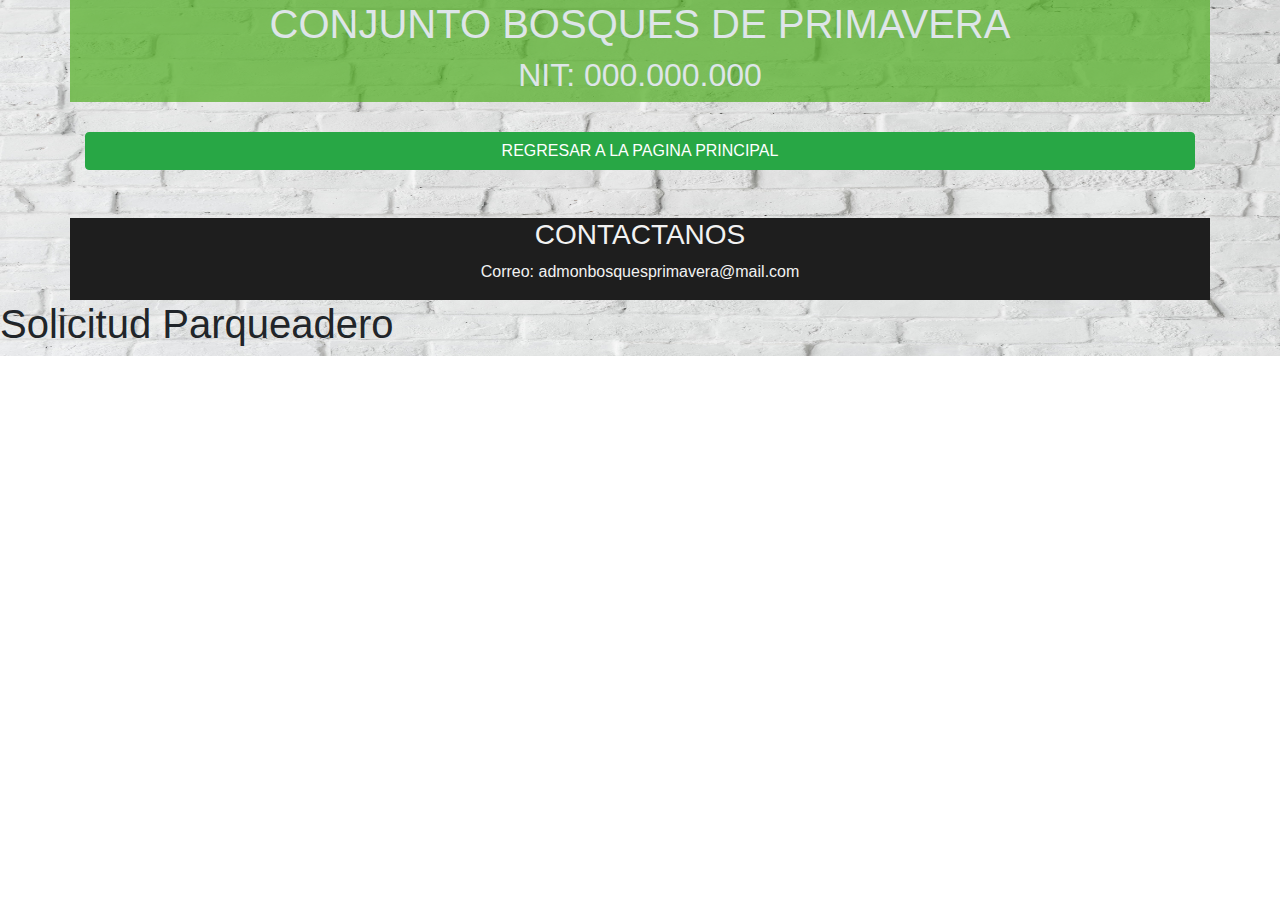
<file: Conjunto/Administracion/Solicitudes/parquedero.html>
<!DOCTYPE html>
<html lang="en">
<head>
    <meta charset="UTF-8">
    <meta name="viewport" content="width=device-width, initial-scale=1.0">
    <meta http-equiv="X-UA-Compatible" content="ie=edge">
    <link rel="stylesheet" href="../../../css/bootstrap.min.css">
    <link rel="stylesheet" href="../../../stylos.css">
    <title>Solicitud Parquedero</title>
</head>
<body>
    <div class="container">
        <header class="titulo row">
            <div class="col">
                <h1>CONJUNTO BOSQUES DE PRIMAVERA</h1>
                <h2>NIT: 000.000.000</h2>
            </div>
        </header>
        <div class="row mb-5">
             <div class="col">
                <a href="../../index.html" class="btn btn-success btn-block">REGRESAR A LA PAGINA PRINCIPAL</a>
            </div>
        </div>
    </div>
    <div class="container">
        <footer class="contactanos row">
            <div class="col">
                <h3>CONTACTANOS</h3>
                <P>Correo: admonbosquesprimavera@mail.com</P>
            </div>
        </footer>
    </div>
    <h1>Solicitud Parqueadero</h1>
    <script src="../../../js/bootstrap.min.js"></script>
    <script src="../../../js/jquery-3.3.1.min.js"></script>
</body>
</body>
</html>
</file>
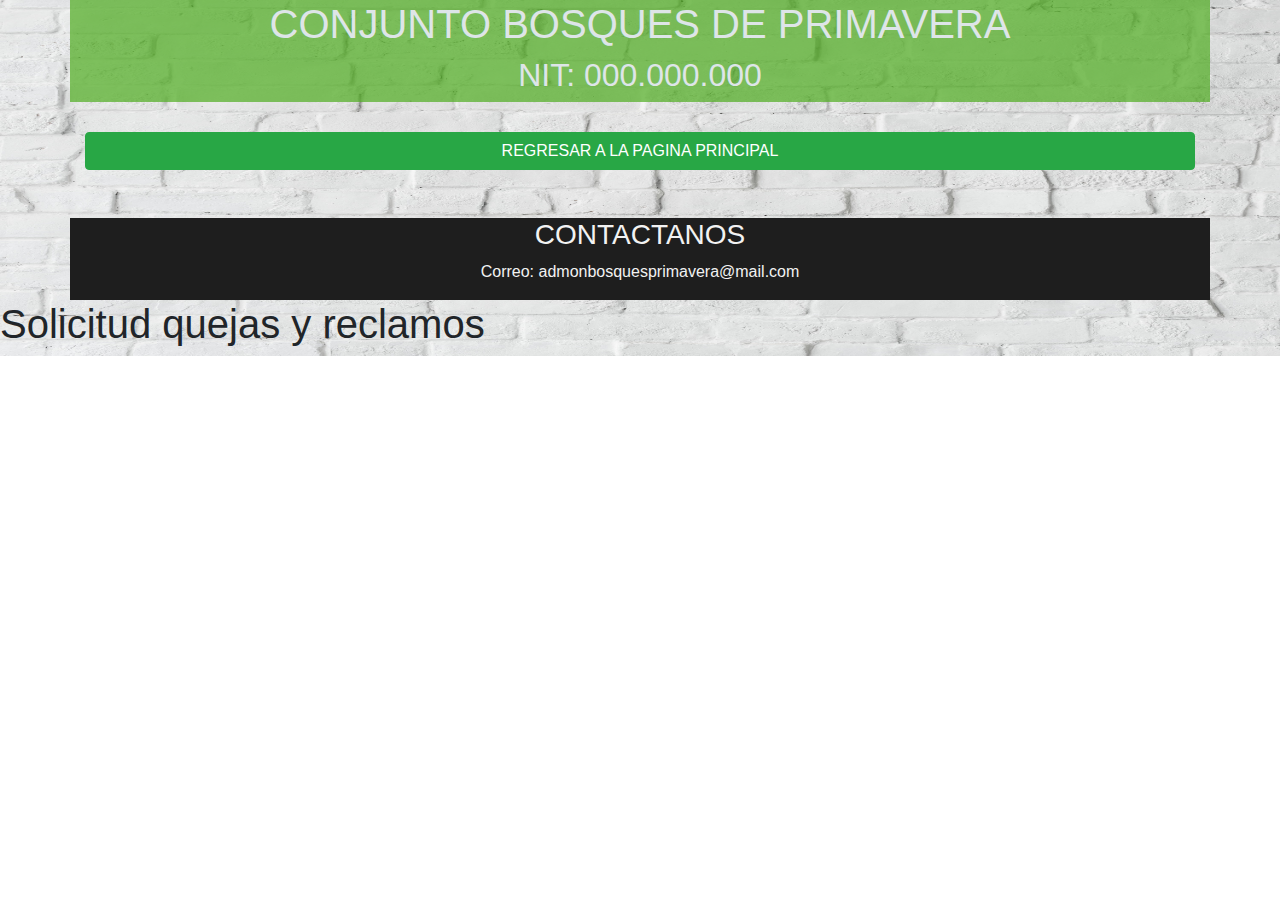
<file: Conjunto/Administracion/Solicitudes/quejas.html>
<!DOCTYPE html>
<html lang="en">
<head>
    <meta charset="UTF-8">
    <meta name="viewport" content="width=device-width, initial-scale=1.0">
    <meta http-equiv="X-UA-Compatible" content="ie=edge">
    <link rel="stylesheet" href="../../../css/bootstrap.min.css">
    <link rel="stylesheet" href="../../../stylos.css">
    <title>Solicitud quejas y reclamos</title>
</head>
<body>
    <div class="container">
        <header class="titulo row">
            <div class="col">
                <h1>CONJUNTO BOSQUES DE PRIMAVERA</h1>
                <h2>NIT: 000.000.000</h2>
            </div>
        </header>
        <div class="row mb-5">
             <div class="col">
                <a href="../../index.html" class="btn btn-success btn-block">REGRESAR A LA PAGINA PRINCIPAL</a>
            </div>
        </div>
    </div>
    <div class="container">
        <footer class="contactanos row">
            <div class="col">
                <h3>CONTACTANOS</h3>
                <P>Correo: admonbosquesprimavera@mail.com</P>
            </div>
        </footer>
    </div>
    <h1>Solicitud quejas y reclamos</h1>
    <script src="../../../js/bootstrap.min.js"></script>
    <script src="../../../js/jquery-3.3.1.min.js"></script>
</body>
</body>
</html>
</file>
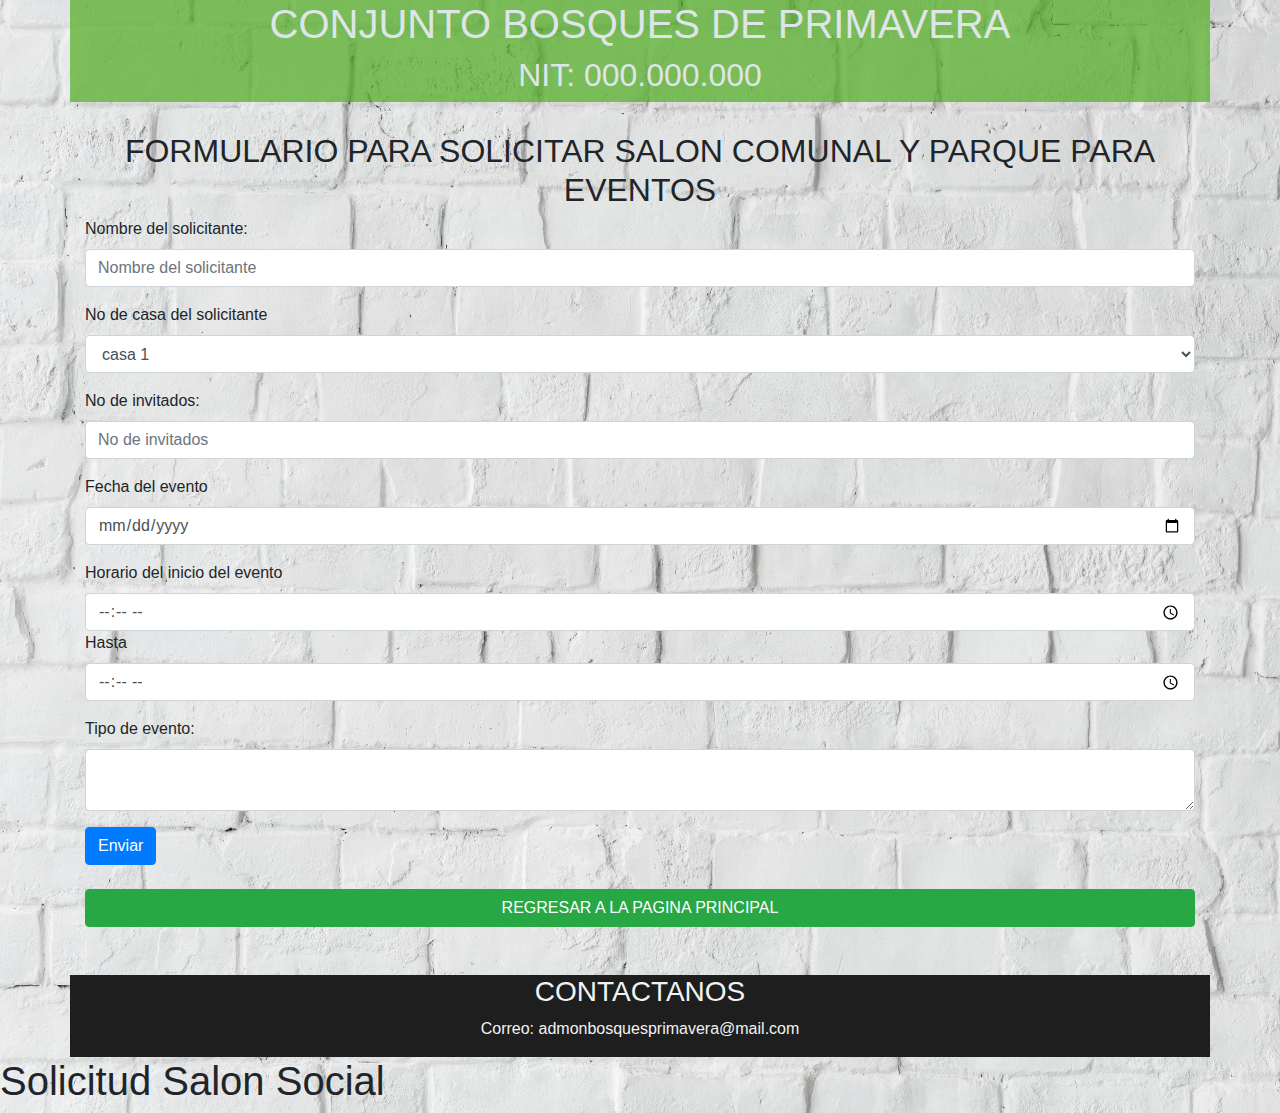
<file: Conjunto/Administracion/Solicitudes/salon_social.html>
<!DOCTYPE html>
<html lang="en">
<head>
    <meta charset="UTF-8">
    <meta name="viewport" content="width=device-width, initial-scale=1.0">
    <meta http-equiv="X-UA-Compatible" content="ie=edge">
    <link rel="stylesheet" href="../../../css/bootstrap.min.css">
    <link rel="stylesheet" href="../../../stylos.css">
    <title>Solicitud Salon Social</title>
</head>
<body>
    <div class="container">
        <header class="titulo row">
            <div class="col">
                <h1>CONJUNTO BOSQUES DE PRIMAVERA</h1>
                <h2>NIT: 000.000.000</h2>
            </div>
        </header>
        <div class="row">
            <div class="col text-center">
                <h2>FORMULARIO PARA SOLICITAR SALON COMUNAL Y PARQUE PARA EVENTOS</h2>
            </div>
        </div>
        <div class="row">
            <div class="col">
                <form action="">
                    <div class="form-group">
                        <label for="nombre">Nombre del solicitante:</label>
                        <input type="text" class="form-control" placeholder="Nombre del solicitante" name="nombre" id="nombre">
                    </div>
                    <div class="form-group">
                        <label for="casa">No de casa del solicitante</label>
                        <select name="pais" id="pais" class="form-control">
                            <option value="casa 1">casa 1</option>
                            <option value="casa 2">casa 2</option>
                            <option value="casa 3">casa 3</option>
                            <option value="casa 4">casa 4</option>
                            <option value="casa 5">casa 5</option>
                            <option value="casa 6">casa 6</option>
                            <option value="casa 7">casa 7</option>
                            <option value="casa 8">casa 8</option>
                            <option value="casa 9">casa 9</option>
                            <option value="casa 10">casa 10</option>
                        </select>
                    </div>
                    <div class="form-group">
                        <label for="invitados">No de invitados:</label>
                        <input type="number" class="form-control" placeholder="No de invitados" name="invitados" id="invitados">
                    </div>
                    <div class="form-group">
                        <label for="fecha">Fecha del evento</label>
                        <input type="date" class="form-control" placeholder="Fecha del evento" name="fecha" id="fecha">
                    </div>
                    <div class="form-group">
                        <label for="horario">Horario del inicio del evento</label>
                        <input type="time" class="form-control" placeholder="Hora de incio de evento" name="horario" id="horario">
                        <label for="horario1">Hasta</label>
                        <input type="time" class="form-control" placeholder="Hora de incio de evento" name="horario1" id="horario1">
                    </div>
                    <div class="form-group">
                        <label for="tipo evento">Tipo de evento:</label>
                        <textarea name="tipo de evento" id="tipo de evento" class="form-control"></textarea>
                    </div>
                    <div class="form-group">
                        <label for="enviar">
                            <input type="submit" class="btn btn-primary" value="Enviar">
                        </label>
                    </div>
                </form>
            </div>
        </div>




        <div class="row mb-5">
             <div class="col">
                <a href="../../index.html" class="btn btn-success btn-block">REGRESAR A LA PAGINA PRINCIPAL</a>
            </div>
        </div>
    </div>
    <div class="container">
        <footer class="contactanos row">
            <div class="col">
                <h3>CONTACTANOS</h3>
                <P>Correo: admonbosquesprimavera@mail.com</P>
            </div>
        </footer>
    </div>
    <h1>Solicitud Salon Social</h1>
    <script src="../../../js/bootstrap.min.js"></script>
    <script src="../../../js/jquery-3.3.1.min.js"></script>
</body>
</body>
</html>
</file>
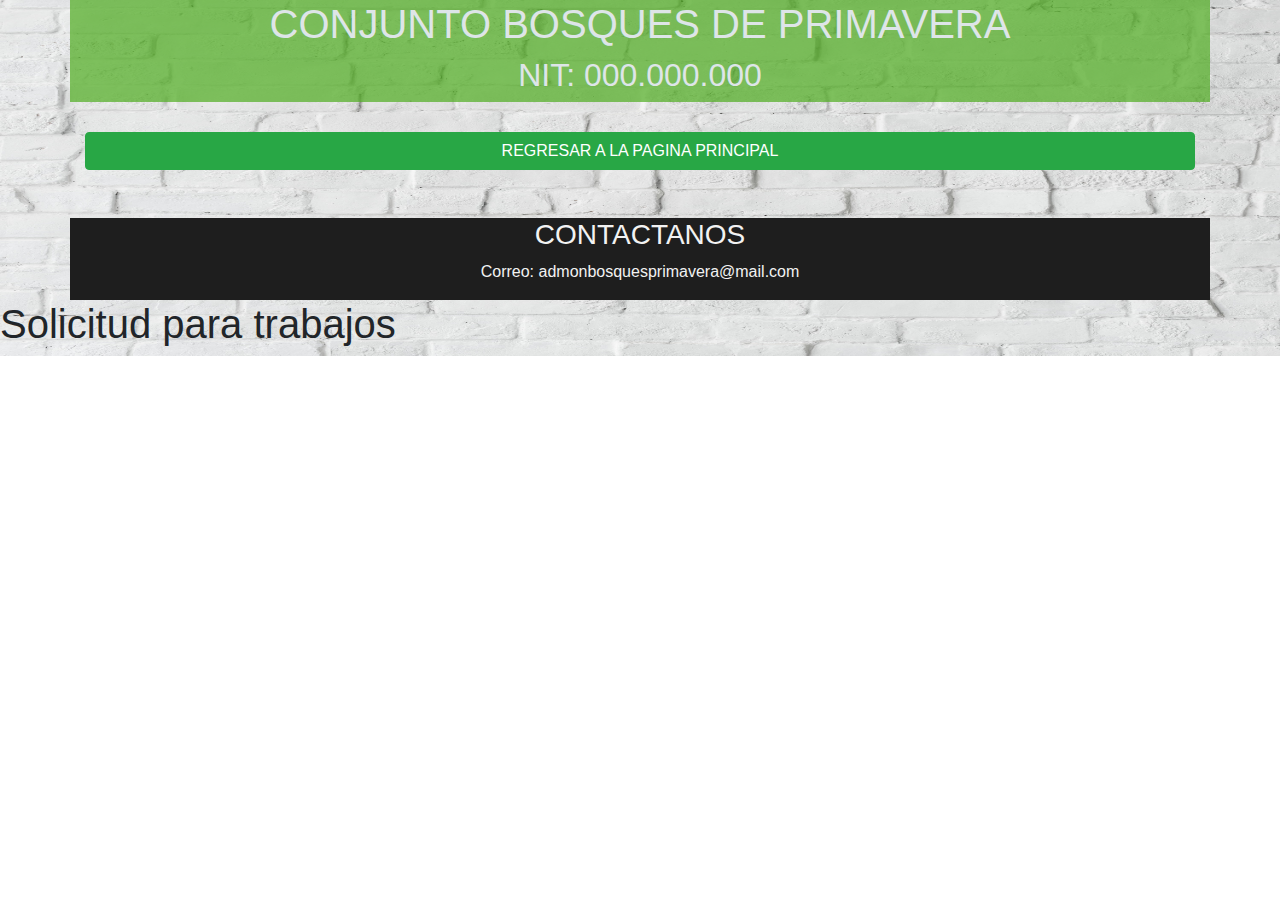
<file: Conjunto/Administracion/Solicitudes/trabajos.html>
<!DOCTYPE html>
<html lang="en">
<head>
    <meta charset="UTF-8">
    <meta name="viewport" content="width=device-width, initial-scale=1.0">
    <meta http-equiv="X-UA-Compatible" content="ie=edge">
    <link rel="stylesheet" href="../../../css/bootstrap.min.css">
    <link rel="stylesheet" href="../../../stylos.css">
    <title>Solicitud de Trabajos</title>
</head>
<body>
    <div class="container">
        <header class="titulo row">
            <div class="col">
                <h1>CONJUNTO BOSQUES DE PRIMAVERA</h1>
                <h2>NIT: 000.000.000</h2>
            </div>
        </header>
        <div class="row mb-5">
             <div class="col">
                <a href="../../index.html" class="btn btn-success btn-block">REGRESAR A LA PAGINA PRINCIPAL</a>
            </div>
        </div>
    </div>
    <div class="container">
        <footer class="contactanos row">
            <div class="col">
                <h3>CONTACTANOS</h3>
                <P>Correo: admonbosquesprimavera@mail.com</P>
            </div>
        </footer>
    </div>
    <h1>Solicitud para trabajos</h1>
    <script src="../../../js/bootstrap.min.js"></script>
    <script src="../../../js/jquery-3.3.1.min.js"></script>
</body>
</body>
</html>
</file>
<file: stylos.css>
body {
    background-image: url(img/fondoblancoladrillos.jpg);
    background-repeat: no-repeat;
    background-size: 100% 100%;
    
}

.titulo {
    background: rgba(78, 172, 32, 0.7);
    text-align: center;
    margin-bottom: 30px;
    color: #dee5e8;

}

.tema_inicial {
    margin-bottom: 30px;
}

.tema_principal {
    background: rgba(255, 255, 255, 0.4);
    text-align: center;
}

.noticias_actuales {
    background: rgba(211, 212, 216, 0.6);
    padding: 40px 0;
    text-align: center;
}

.logo_conjunto {
    width: 35%;
}

.pagina_extra {
    background: #2196f3;
    padding: 30px 0;
}

.menus {
    color: #f2f2f2;
}

.menus_principales{
    margin-bottom: 30px;
    text-align: center;
}

.contactanos {
    background: #1e1e1e;
    color: #f2f2f2;
    text-align: center;
}



.titulo_tabla_v {
    text-align: center;
}

.atributos_tabla {
    text-align: center;
 
}

.imagen_residentes {
    width: 100%;
}
</file>
